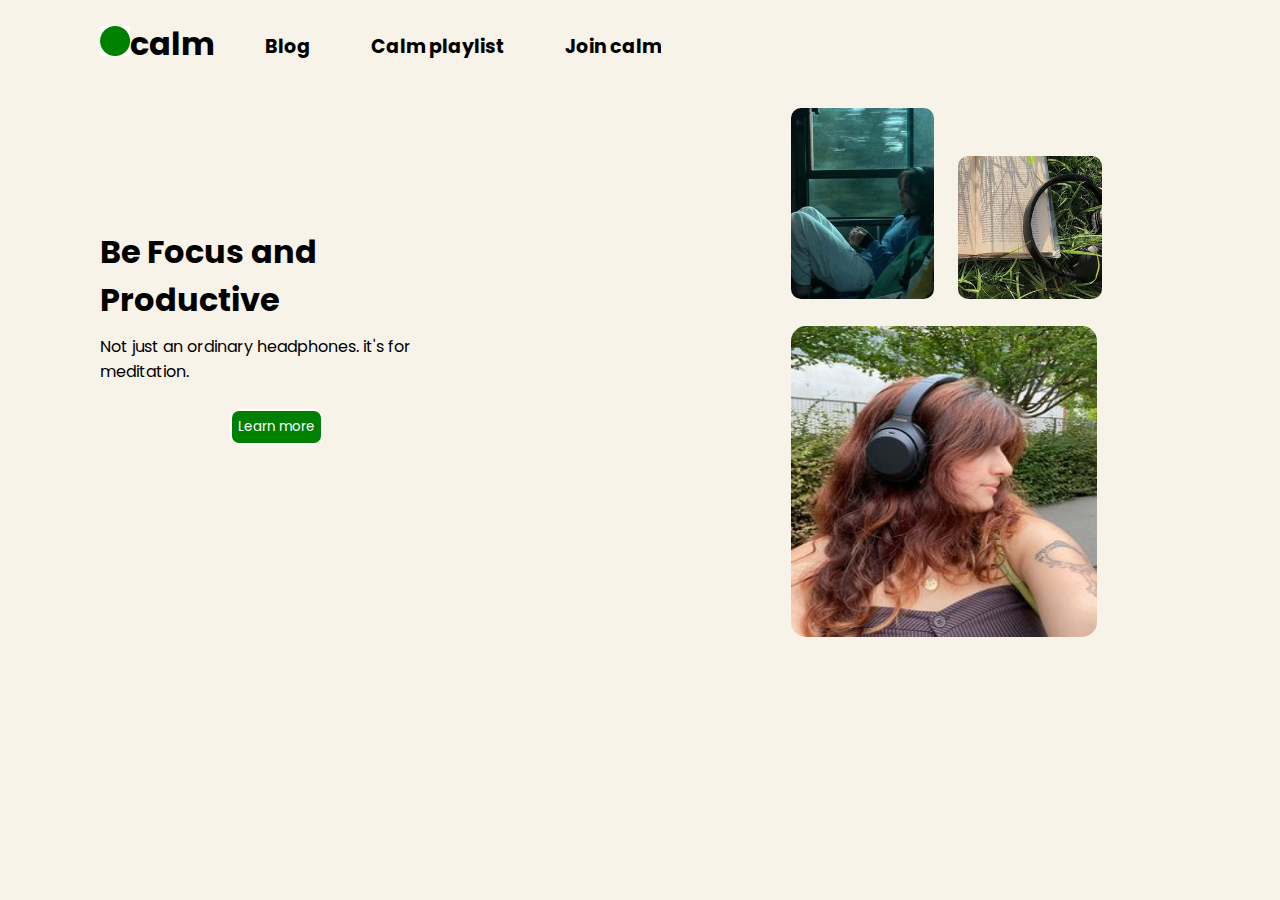
<file: second project/styles/index.html>
<!DOCTYPE html>
<html lang="en">
<head>
    <meta charset="UTF-8">
    <meta http-equiv="X-UA-Compatible" content="IE=edge">
    <meta name="viewport" content="width=device-width, initial-scale=1.0">
    <title>second project</title>
    <!-- css linking -->
    <link rel="stylesheet" href="style.css">
    <!-- font linking -->
    <link rel="preconnect" href="https://fonts.googleapis.com">
    <link rel="preconnect" href="https://fonts.gstatic.com" crossorigin>
    <link href="https://fonts.googleapis.com/css2?family=Poppins:wght@300;900&display=swap" rel="stylesheet">
</head>
<body>
    <header>
        <div class="logo">
            <img class="LOBBO"   src="LOBBO.png" alt="sorry for not displaying it ">
            <h1 class="calm">calm</h1>
        </div>
        <div class="headerright">
            <ul>
                <li>Blog</li>
                <li>Calm playlist</li>
                <li>Join calm</li>
            </ul>
        </div>
    </header>
    <section class="main">
        <!-- left main section -->
        <div class="leftmain">
            <h1>Be Focus and Productive </h1>
            <p>Not just an ordinary headphones. it's for meditation.</p>
            <button>Learn more</button>
        </div>
        <!-- right main section -->
         <div class="rightmain">
            <div>
            <img class="one" src="image3.jpg" alt="sorry">
            <img class="two" src="image2.jpg" alt="sorry">
             </div><img class="three" src="image1.jpg" alt="sorry">
        </div>
    </section>
    
</body>
</html>
</file>
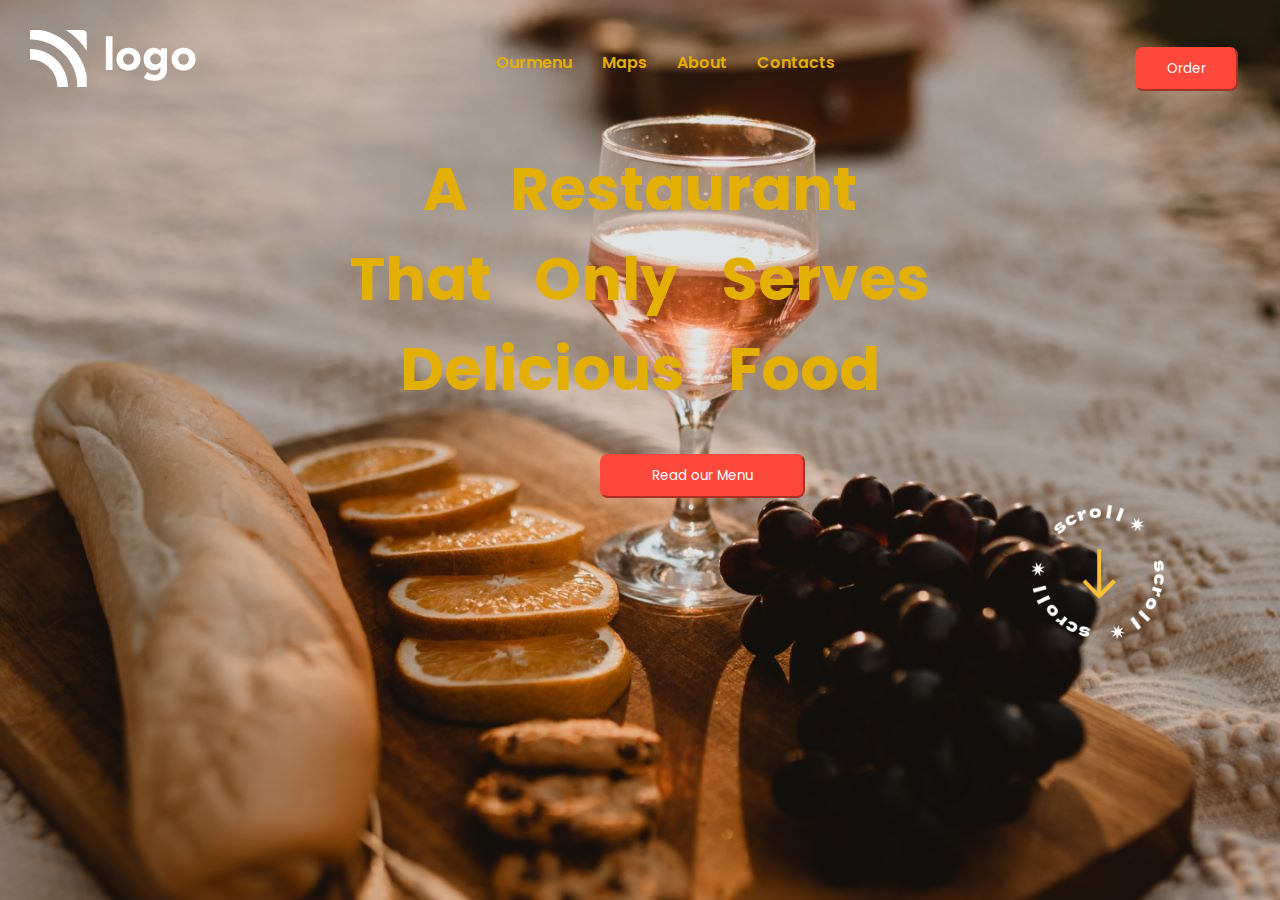
<file: third project/styles/index.html>
<!DOCTYPE html>
<html lang="en">
<head>
    <meta charset="UTF-8">
    <meta http-equiv="X-UA-Compatible" content="IE=edge">
    <meta name="viewport" content="width=device-width, initial-scale=1.0">
    <title>third project</title>
    <!-- link css -->
    <link rel="stylesheet" href="style.css">
    <!-- link font -->
    <link rel="preconnect" href="https://fonts.googleapis.com">
<link rel="preconnect" href="https://fonts.gstatic.com" crossorigin>
<link href="https://fonts.googleapis.com/css2?family=Poppins:wght@300;900&display=swap" rel="stylesheet">
</head>
<div>
    <header class="header">
        <div class="logo"><img src="../assets/white-logo.png" alt="image3"></div>
        <div class="menu">
            <ul class="h">
                <li class="o">Ourmenu <a href="" target="blank"></a></li>
                <li class="n">Maps <a href="" target="blank"></a></li>
                <li class="e">About <a href="" target="blank"></a> </li>
                <li class="m">Contacts <a href="" target="blank"></a></li>
            </ul>
        </div>
        <div class="buttonone"><button>Order</button></div>
    </header>
    <section class="main">
        <div class="l"><h1>A Restaurant That Only Serves Delicious Food</h1></div>
        <button class="buttontwo">Read our Menu</button>
    </section>
    <section class="lastlogo"><img src="../assets/scrool.png" alt="sorry"></section>
</body>
</html>
</file>
<file: second project/styles/style.css>
*{ 
    padding: 0%;
    margin: 0%;
    overflow: hidden;
}
/* arghya debnath 2nd project on html and css  */
body{background-color: rgb(247, 243, 232);
    font-family: 'Poppins', sans-serif;    
}
header{
    display: flex;
    justify-content:first baseline;
    padding-top: 20px;
}
.headerright ul {
    display: flex;
    column-gap: 60px;
    font-size: 19px;
    font-weight: 700;
    padding-top: 12px;
    padding-left: 50px;

}
.headerright li:hover{
    color: rgb(0, 128, 0);
    text-decoration: underline;
    cursor: pointer;
}
.logo{
    display: flex;
    padding-left: 100px;
}
.LOBBO{
    width: 30px;
    height: 30px;
    padding-top: 6px;

}
.main{
    display: flex;
}
.leftmain{
    padding: 160px 0px 0px 100px;
}
.leftmain h1 {
    font-weight: bolder;
    font-size: xx-large;
}
.leftmain button {
    background-color: rgb(0, 128, 0);
    color: rgb(255, 255, 255);
    padding: 4px;
    border-radius: 9px;
    border: solid white 2px;
    padding: 6px 6px 6px 6px;
    font-family: 'Poppins', sans-serif;
    margin-left: 130px;
    margin-top: 25px;
}
.leftmain p{
    margin-top: 10px;
}

.leftmain button:hover{
    background-color: #fff;
    color: rgb(0, 128, 0);
    border: solid black 2px;
}
.rightmain {
    padding: 40px 10px 10px 300px;
  }
  
  .rightmain div img {
    width: 30%;
    border-radius: 10px;
  }
  
  .rightmain div img:first-child {
    margin-right: 20px;
  }
  
  .rightmain div {
    margin-bottom: 20px;
  }
  
  .rightmain > img {
    width: 64%;
    height: 49%;
    border-radius: 15px;
  }
</file>
<file: third project/styles/style.css>
*{
    margin: 0%;
    padding: 0%;
    box-sizing: border-box;
    overflow:hidden;
}
body{
    background-image:url(image2.jpeg);
    background-repeat: no-repeat;
    background-size: 100%;
    font-family: 'Poppins', sans-serif;
}
header{
    display: flex;
    column-gap: 300px;
    padding: 30px  ;
 } 
 header div ul  {
    display: flex;
     column-gap: 30px; 
    color:rgb(228, 175, 4);
    padding-top: 20px;
    font-weight: 600;

}
.h{
    cursor: pointer;
}
.o:hover{
    color: #fff;
    text-decoration: dashed;
    font-weight: bold;
    transition-timing-function: ease-in;
}

.e:hover{
    color: #fff;
    text-decoration: dashed;
    font-weight: bold;
    transition-timing-function: ease-in;
}
.n:hover{
    color: #fff;
    text-decoration: dashed;
    font-weight: bold;
    transition-timing-function: ease-in;
}
.m:hover{
    color: #fff;
    text-decoration: dashed;
    font-weight: bold;
    transition-timing-function: ease-in;
}
.buttonone{
    padding-top: 17px;
}
button{
    background-color: rgb(252, 72, 59);
    padding: 10px 30px 10px;
    border-radius: 8px;
    color: white;
    border-color: rgb(252, 72, 59);
    font-family: 'Poppins', sans-serif;
}
button:hover{
    background-color: #fff;
    color: rgb(252, 72, 59);
    border-color: rgb(252, 72, 59);
    cursor: pointer;
    transition-timing-function: ease-in-out;
}
h1{
    color: rgb(228, 175, 4);
    text-align: center;
    font-size:60px;
    padding: 20px 350px 0px 350px;
    word-spacing: 30px;
}
.buttontwo{
    padding: 10px 50px 10px 50px;
    color: #fff;
    margin-left: 600px;
    margin-top: 40px;
    font-family: 'Poppins', sans-serif;
}
.lastlogo img{
    height: 150px;
    width: 150px;
    margin-left: 80%;
}
</file>
